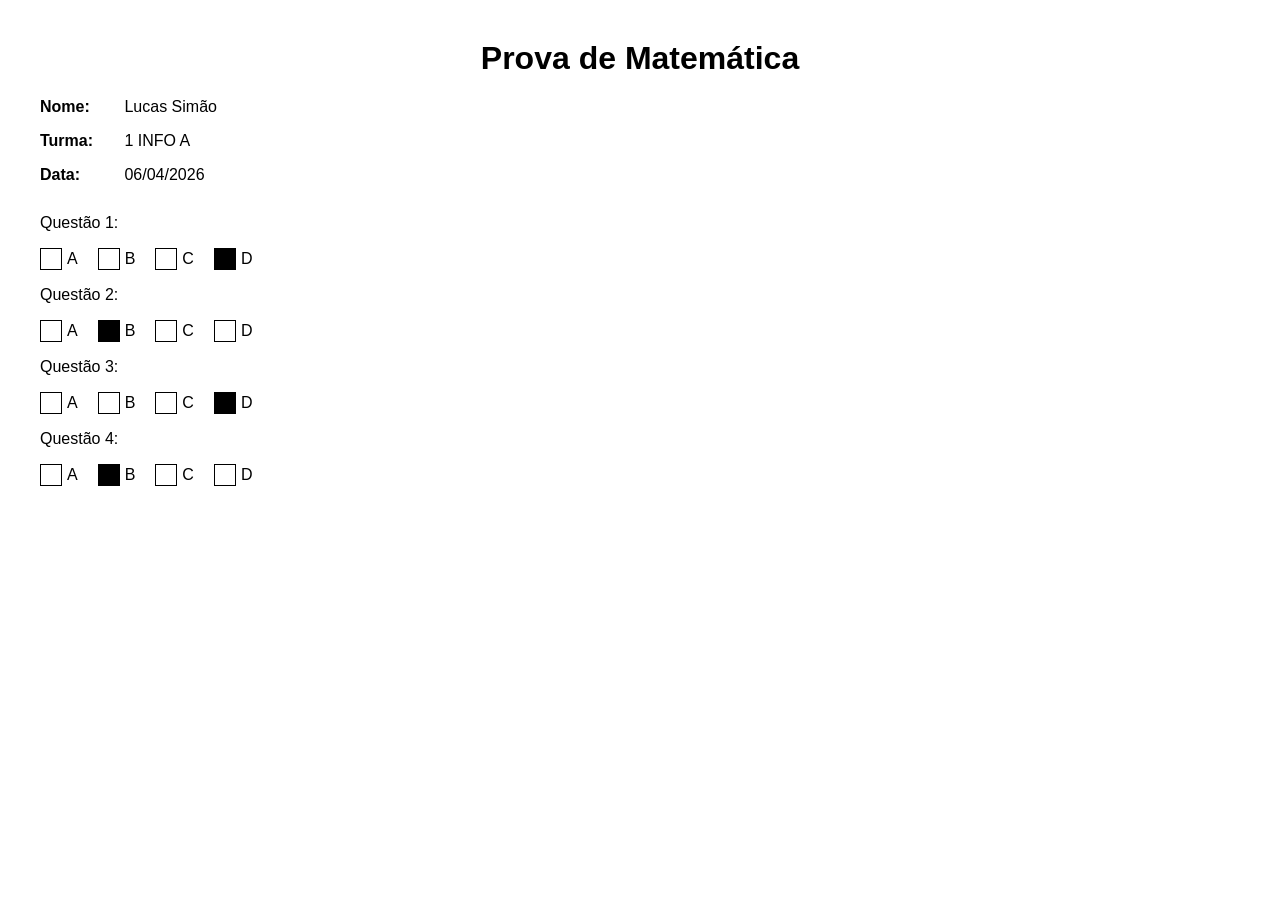
<file: exemplo.html>
<!DOCTYPE html>
<html lang="pt-BR">
<head>
  <meta charset="UTF-8">
  <title>Prova - Gabarito</title>
  <style>
    body {
      font-family: Arial, sans-serif;
      margin: 40px;
    }
    h1 {
      text-align: center;
    }
    .cabecalho {
      margin-bottom: 30px;
    }
    .cabecalho label {
      display: inline-block;
      width: 80px;
      font-weight: bold;
    }
    .questao {
      margin-bottom: 15px;
    }
    .alternativas{
        display: flex;
        flex-direction: row;
    }
    span {
      display: flex;
      align-items: center;
      margin-right: 20px;
    }
    .box {
      border: 1px solid #000;
      width: 20px;
      height: 20px;
      display: inline-block;
      margin-right: 5px;
    }
  </style>
</head>
<body>
  <h1>Prova de Matemática</h1>
  
  <div class="cabecalho">
    <p><label>Nome:</label> Lucas Simão</p>
    <p><label>Turma:</label> 1 INFO A</p>
    <p><label>Data:</label> 06/04/2026</p>
  </div>
  
  <div class="questao">
    <p>Questão 1:</p>
    <div class="alternativas">
      <span><div class="box"></div> A</span>
      <span><div class="box"></div> B</span>
      <span><div class="box"></div> C</span>
      <span><div class="box" style="background-color: #000;"></div> D</span>
    </div>
  </div>
  
  <div class="questao">
    <p>Questão 2:</p>
    <div class="alternativas">
      <span><div class="box"></div> A</span>
      <span><div class="box" style="background-color: #000;"></div> B</span>
      <span><div class="box"></div> C</span>
      <span><div class="box"></div> D</span>
    </div>
  </div>
   <div class="questao">
    <p>Questão 3:</p>
    <div class="alternativas">
      <span><div class="box"></div> A</span>
      <span><div class="box"></div> B</span>
      <span><div class="box"></div> C</span>
      <span><div class="box" style="background-color: #000;"></div> D</span>
    </div>
  </div>
  
  <div class="questao">
    <p>Questão 4:</p>
    <div class="alternativas">
      <span><div class="box"></div> A</span>
      <span><div class="box" style="background-color: #000;"></div> B</span>
      <span><div class="box"></div> C</span>
      <span><div class="box"></div> D</span>
    </div>
  </div>
  <!-- Repita para mais questões -->
</body>
</html>
</file>
